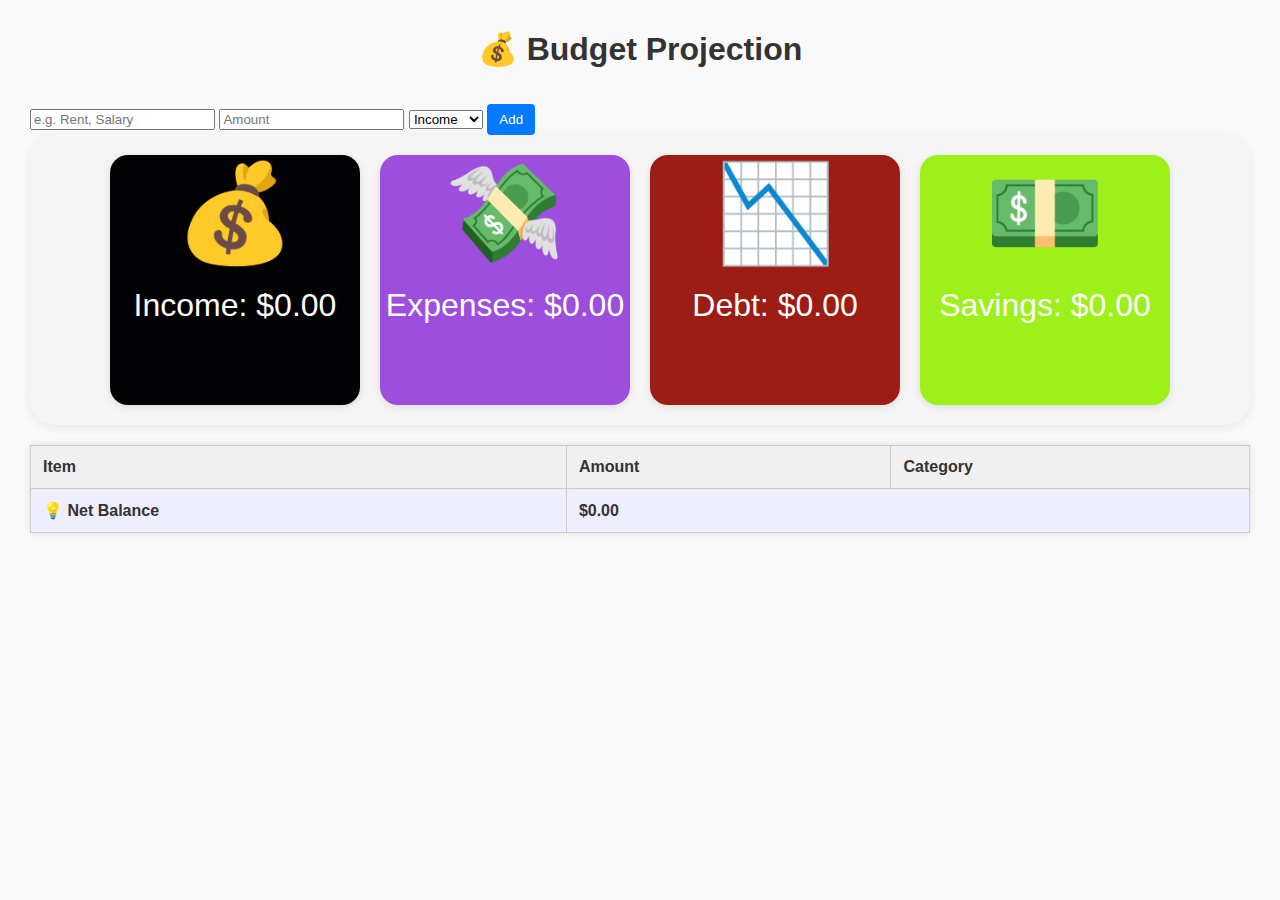
<file: index.html>
<!DOCTYPE html>
<html lang="en">
<head>
  <meta charset="UTF-8" />
  <meta name="viewport" content="width=device-width, initial-scale=1.0"/>
  <title>Budget Projection App</title>
  <link rel="stylesheet" href="style.css"/>
</head>
<body>
  <h1>💰 Budget Projection</h1>

  <!-- Form to add budget items -->
  <form id="budgetForm">
    <input type="text" id="itemName" placeholder="e.g. Rent, Salary" required />
    <input type="number" id="itemAmount" placeholder="Amount" required />
    
    <!-- Dropdown to pick the category -->
    <select id="itemCategory">
      <option value="income">Income</option>
      <option value="expense">Expense</option>
      <option value="debt">Debt</option>
      <option value="saving">Saving</option>
    </select>

    <button type="submit">Add</button>
  </form>

  <!-- Summary cards -->
  <div id="summary">
    <div class="card" id="incomeCard">Income: $0</div>
    <div class="card" id="expenseCard">Expenses: $0</div>
    <div class="card" id="debtCard">Debt: $0</div>
    <div class="card" id="savingCard">Savings: $0</div>
  </div>

  <!-- Table for budget items -->
  <table id="budgetTable">
    <thead>
      <tr>
        <th>Item</th>
        <th>Amount</th>
        <th>Category</th>
      </tr>
    </thead>
    <tbody></tbody>
  </table>

  <script src="script.js"></script>
</body>
</html>
</file>
<file: style.css>
body {
  font-family: Arial, sans-serif;
  margin: 30px;
  background-color: #f9f9f9;
  color: #333;
}

h1 {
  text-align: center;
}

table {
  width: 100%;
  border-collapse: collapse;
  margin-top: 20px;
  background: white;
  box-shadow: 0 0 8px rgba(0,0,0,0.1);
}

th, td {
  border: 1px solid #ccc;
  padding: 12px;
  text-align: left;
}

thead {
  background-color: #f0f0f0;
}

tfoot td {
  font-weight: bold;
  background-color: #eef;
}

button {
  padding: 8px 12px;
  margin-top: 15px;
  cursor: pointer;
  border: none;
  background-color: #007bff;
  color: white;
  border-radius: 4px;
}

button.deleteBtn {
  background-color: #e74c3c;
}
#summary {
  display: flex;
  justify-content: center;
  align-items: center;
  gap: 20px;
  padding: 20px;
  border-radius: 25px;
  background: #f5f5f5;
  box-shadow: 0 2px 12px rgba(0,0,0,0.08);
}

#summary .card {
  width: 250px;
  height: 200px;
  color: #fff;
  font-size: 2em;
  border-radius: 18px;
  display: flex;
  align-items: center;
  justify-content: center;
  box-shadow: 0 2px 8px rgba(0,0,0,0.10);
  transition: background 0.3s;
  position: relative; /* Ensure the card is the positioning context for ::before */
  padding-top: 50px; /* Add padding to make space for the emoji */
  text-align: center; /* Center the text content */
}

#incomeCard {
  background: #020103;
}

#expenseCard {
  background: #9d4edd;
}

#savingCard {
  background: #9ef01a;
}

#debtCard::before {
  content: "📉";
}

#debtCard {
  background: #9b1d14;
}

#incomeCard::before,
#expenseCard::before,
#debtCard::before,

#savingCard::before {
  content: attr(data-icon); /* Use the emoji as content */
  position: absolute;
  top: 10px; /* Position the emoji at the top */
  left: 50%; /* Center horizontally */
  transform: translateX(-50%); /* Adjust for centering */
  font-size: 3em; /* Make the emoji larger */
  line-height: 1; /* Prevent extra spacing */
}

#incomeCard::before {
  content: "💰";
}

#expenseCard::before {
  content: "💸";
}

#debtCard::before {
  content: "📉";
}

#savingCard::before {
  content: "💵";
}
</file>
